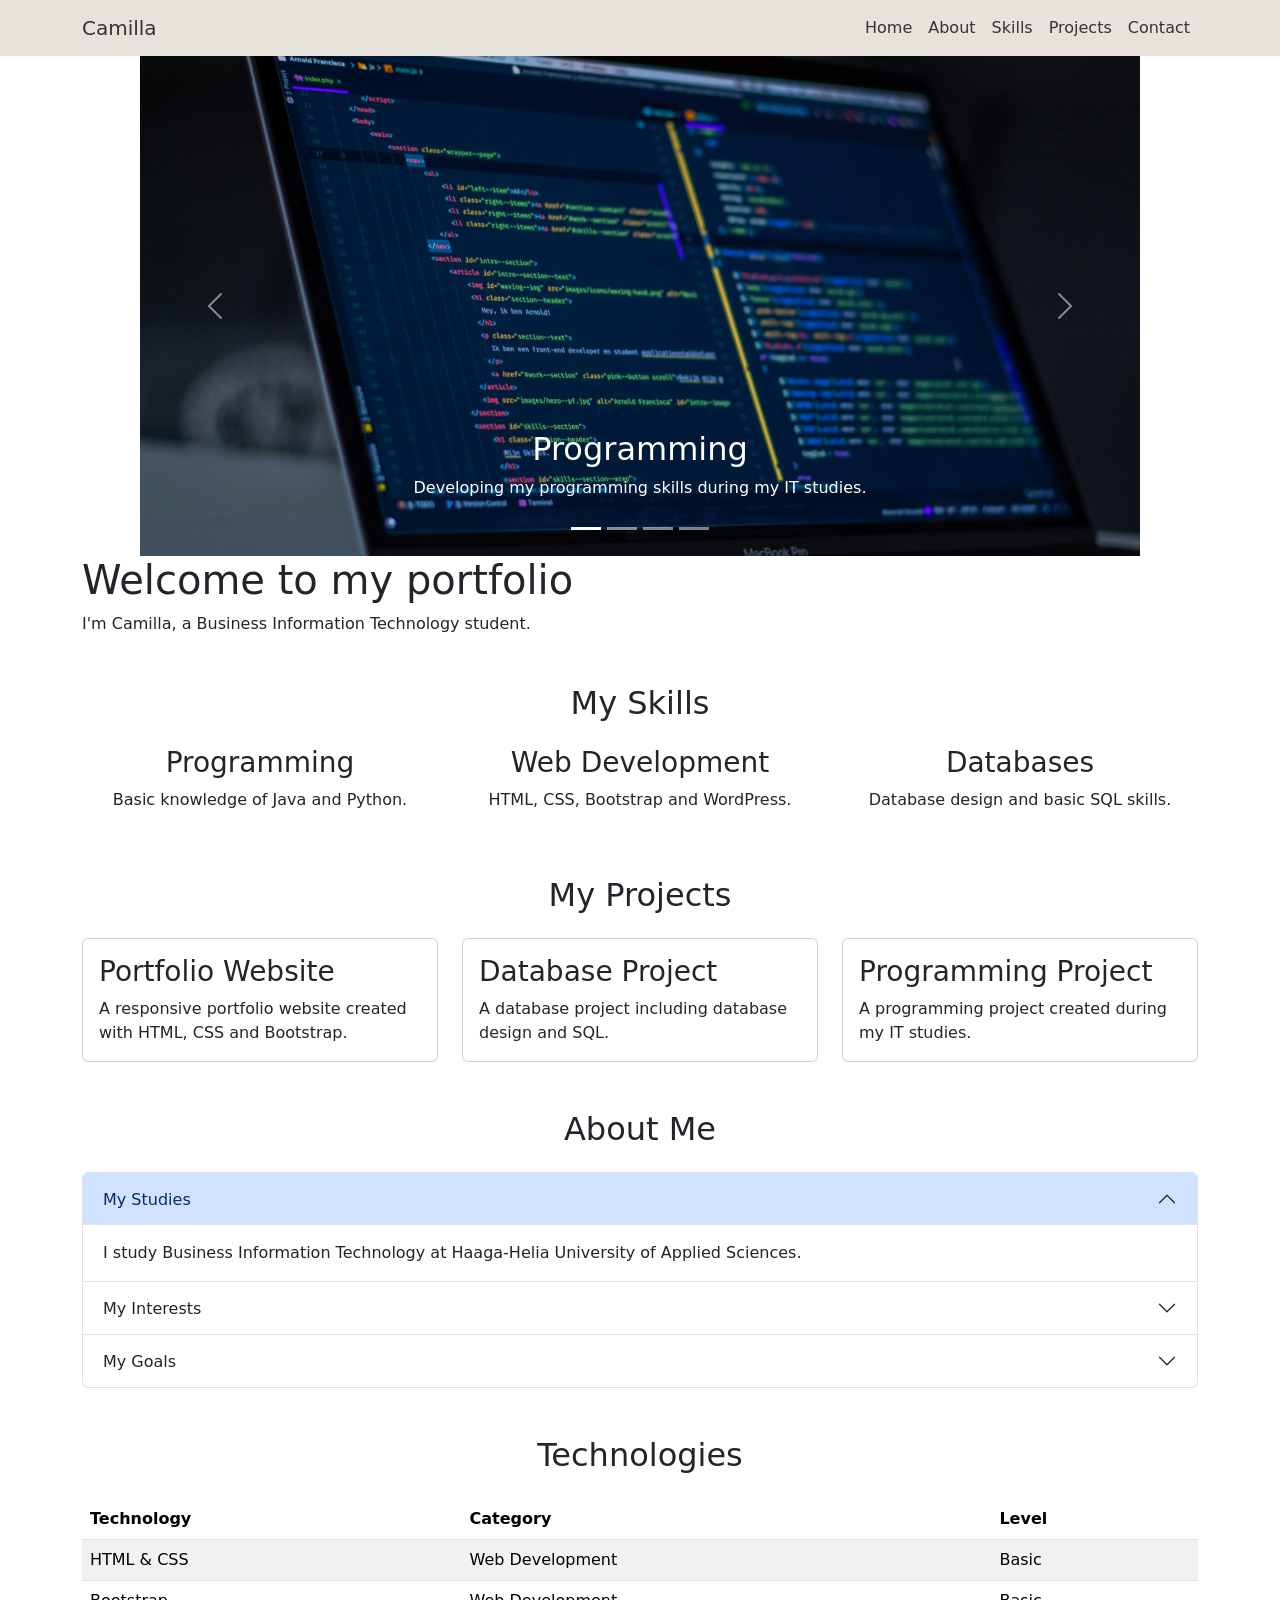
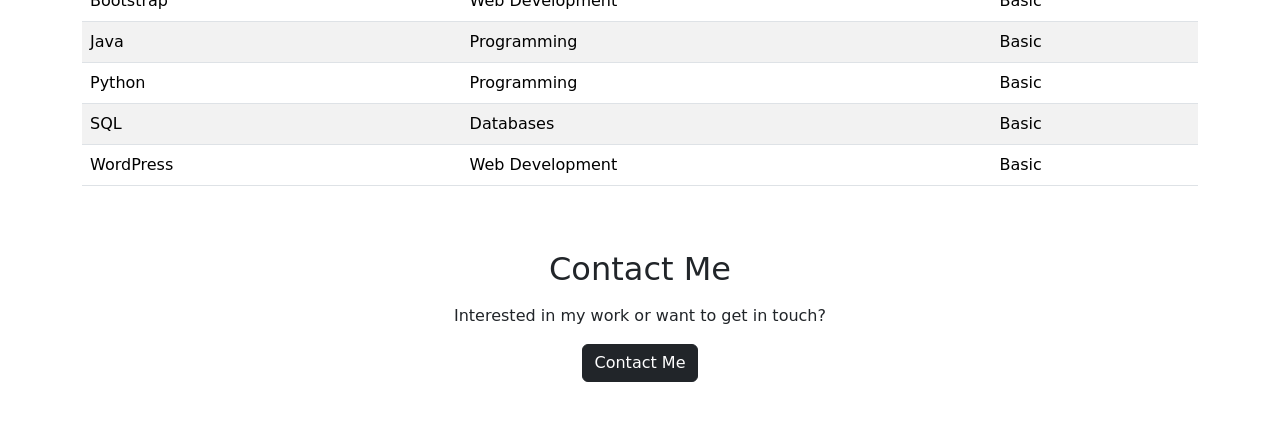
<file: index.html>
<!DOCTYPE html>
<html lang="en">

<head>
    <meta charset="UTF-8">
    <meta name="viewport" content="width=device-width, initial-scale=1.0">
    <title>Camilla | IT Portfolio</title>

    <link href="https://cdn.jsdelivr.net/npm/bootstrap@5.3.3/dist/css/bootstrap.min.css" rel="stylesheet">

    <link rel="stylesheet" href="style.css">

    <script src="https://cdn.jsdelivr.net/npm/bootstrap@5.3.3/dist/js/bootstrap.bundle.min.js"></script>

</head>

<body>

    <!-- Responsiivinen navigaatio -->
    <nav class="navbar navbar-expand-lg navbar-custom">
        <div class="container">

            <a class="navbar-brand" href="#">Camilla</a>

            <button class="navbar-toggler" type="button" data-bs-toggle="collapse" data-bs-target="#navbarMenu"
                aria-controls="navbarMenu" aria-expanded="false" aria-label="Toggle navigation">
                <span class="navbar-toggler-icon"></span>
            </button>

            <div class="collapse navbar-collapse" id="navbarMenu">
                <ul class="navbar-nav ms-auto">

                    <li class="nav-item">
                        <a class="nav-link" href="#home">Home</a>
                    </li>

                    <li class="nav-item">
                        <a class="nav-link" href="#about">About</a>
                    </li>

                    <li class="nav-item">
                        <a class="nav-link" href="#skills">Skills</a>
                    </li>

                    <li class="nav-item">
                        <a class="nav-link" href="#projects">Projects</a>
                    </li>

                    <li class="nav-item">
                        <a class="nav-link" href="#contact">Contact</a>
                    </li>

                </ul>
            </div>

        </div>
    </nav>

    <!-- Kuvakaruselli -->
    <div id="portfolioCarousel" class="carousel slide" data-bs-ride="carousel">

        <!-- Karusellin alareunan painikkeet -->
        <div class="carousel-indicators">
            <button type="button" data-bs-target="#portfolioCarousel" data-bs-slide-to="0" class="active"
                aria-current="true" aria-label="Slide 1"></button>

            <button type="button" data-bs-target="#portfolioCarousel" data-bs-slide-to="1"
                aria-label="Slide 2"></button>

            <button type="button" data-bs-target="#portfolioCarousel" data-bs-slide-to="2"
                aria-label="Slide 3"></button>

            <button type="button" data-bs-target="#portfolioCarousel" data-bs-slide-to="3"
                aria-label="Slide 4"></button>
        </div>

        <!-- Karusellin kuvat -->
        <div class="carousel-inner">

            <div class="carousel-item active">
                <img src="images/coding.jpg" class="d-block w-100" alt="Laptop and coding">

                <div class="carousel-caption">
                    <h2>Programming</h2>
                    <p>Developing my programming skills during my IT studies.</p>
                </div>
            </div>

            <div class="carousel-item">
                <img src="images/desing.jpg" class="d-block w-100" alt="Design workspace">

                <div class="carousel-caption">
                    <h2>Design</h2>
                    <p>I am interested in digital design and user-friendly solutions.</p>
                </div>
            </div>

            <div class="carousel-item">
                <img src="images/workspace.jpg" class="d-block w-100" alt="Modern workspace">

                <div class="carousel-caption">
                    <h2>My Studies</h2>
                    <p>I study Business Information Technology at Haaga-Helia.</p>
                </div>
            </div>

            <div class="carousel-item">
                <img src="images/technology.jpg" class="d-block w-100" alt="Technology and computer">

                <div class="carousel-caption">
                    <h2>Technology</h2>
                    <p>I enjoy learning new technologies and developing my skills.</p>
                </div>
            </div>

        </div>

        <!-- Edellinen kuva -->
        <button class="carousel-control-prev" type="button" data-bs-target="#portfolioCarousel" data-bs-slide="prev">

            <span class="carousel-control-prev-icon" aria-hidden="true"></span>

            <span class="visually-hidden">Previous</span>
        </button>

        <!-- Seuraava kuva -->
        <button class="carousel-control-next" type="button" data-bs-target="#portfolioCarousel" data-bs-slide="next">

            <span class="carousel-control-next-icon" aria-hidden="true"></span>

            <span class="visually-hidden">Next</span>
        </button>

    </div>

    <main>
        <div class="container">
            <h1>Welcome to my portfolio</h1>
            <p>I'm Camilla, a Business Information Technology student.</p>
        </div>

        <!-- Skills-ruudukko -->
        <section id="skills" class="container my-5">

            <h2 class="text-center mb-4">My Skills</h2>

            <div class="row text-center">

                <div class="col-md-4">
                    <h3>Programming</h3>
                    <p>Basic knowledge of Java and Python.</p>
                </div>

                <div class="col-md-4">
                    <h3>Web Development</h3>
                    <p>HTML, CSS, Bootstrap and WordPress.</p>
                </div>

                <div class="col-md-4">
                    <h3>Databases</h3>
                    <p>Database design and basic SQL skills.</p>
                </div>

            </div>

        </section>

        <!-- Projektikortit -->
        <section id="projects" class="container my-5">

            <h2 class="text-center mb-4">My Projects</h2>

            <div class="row g-4">

                <div class="col-md-4">
                    <div class="card h-100">
                        <div class="card-body">
                            <h3 class="card-title">Portfolio Website</h3>
                            <p class="card-text">
                                A responsive portfolio website created with HTML, CSS and Bootstrap.
                            </p>
                        </div>
                    </div>
                </div>

                <div class="col-md-4">
                    <div class="card h-100">
                        <div class="card-body">
                            <h3 class="card-title">Database Project</h3>
                            <p class="card-text">
                                A database project including database design and SQL.
                            </p>
                        </div>
                    </div>
                </div>

                <div class="col-md-4">
                    <div class="card h-100">
                        <div class="card-body">
                            <h3 class="card-title">Programming Project</h3>
                            <p class="card-text">
                                A programming project created during my IT studies.
                            </p>
                        </div>
                    </div>
                </div>

            </div>

        </section>

        <!-- Haitari -->
        <section id="about" class="container my-5">

            <h2 class="text-center mb-4">About Me</h2>

            <div class="accordion" id="aboutAccordion">

                <div class="accordion-item">
                    <h3 class="accordion-header">
                        <button class="accordion-button" type="button" data-bs-toggle="collapse"
                            data-bs-target="#aboutOne">
                            My Studies
                        </button>
                    </h3>

                    <div id="aboutOne" class="accordion-collapse collapse show" data-bs-parent="#aboutAccordion">

                        <div class="accordion-body">
                            I study Business Information Technology at Haaga-Helia University of Applied Sciences.
                        </div>

                    </div>
                </div>

                <div class="accordion-item">
                    <h3 class="accordion-header">
                        <button class="accordion-button collapsed" type="button" data-bs-toggle="collapse"
                            data-bs-target="#aboutTwo">
                            My Interests
                        </button>
                    </h3>

                    <div id="aboutTwo" class="accordion-collapse collapse" data-bs-parent="#aboutAccordion">

                        <div class="accordion-body">
                            I am interested in programming, web development, databases and digital design.
                        </div>

                    </div>
                </div>

                <div class="accordion-item">
                    <h3 class="accordion-header">
                        <button class="accordion-button collapsed" type="button" data-bs-toggle="collapse"
                            data-bs-target="#aboutThree">
                            My Goals
                        </button>
                    </h3>

                    <div id="aboutThree" class="accordion-collapse collapse" data-bs-parent="#aboutAccordion">

                        <div class="accordion-body">
                            My goal is to develop my IT skills and gain more experience through different projects.
                        </div>

                    </div>
                </div>

            </div>

        </section>

        </section>

        <!-- Taulukko -->
        <section class="container my-5">

            <h2 class="text-center mb-4">Technologies</h2>

            <div class="table-responsive">
                <table class="table table-striped table-hover">

                    <thead>
                        <tr>
                            <th scope="col">Technology</th>
                            <th scope="col">Category</th>
                            <th scope="col">Level</th>
                        </tr>
                    </thead>

                    <tbody>
                        <tr>
                            <td>HTML & CSS</td>
                            <td>Web Development</td>
                            <td>Basic</td>
                        </tr>

                        <tr>
                            <td>Bootstrap</td>
                            <td>Web Development</td>
                            <td>Basic</td>
                        </tr>

                        <tr>
                            <td>Java</td>
                            <td>Programming</td>
                            <td>Basic</td>
                        </tr>

                        <tr>
                            <td>Python</td>
                            <td>Programming</td>
                            <td>Basic</td>
                        </tr>

                        <tr>
                            <td>SQL</td>
                            <td>Databases</td>
                            <td>Basic</td>
                        </tr>

                        <tr>
                            <td>WordPress</td>
                            <td>Web Development</td>
                            <td>Basic</td>
                        </tr>
                    </tbody>

                </table>
            </div>

        </section>

        <!-- Contact -->
        <section id="contact" class="container my-5 text-center">

            <h2 class="mb-3">Contact Me</h2>

            <p>
                Interested in my work or want to get in touch?
            </p>

            <button type="button" class="btn btn-dark" data-bs-toggle="modal" data-bs-target="#contactModal">
                Contact Me
            </button>

        </section>

        <!-- Bootstrap Modal - lisäominaisuus -->
        <div class="modal fade" id="contactModal" tabindex="-1" aria-labelledby="contactModalLabel" aria-hidden="true">

            <div class="modal-dialog">
                <div class="modal-content">

                    <div class="modal-header">
                        <h2 class="modal-title fs-5" id="contactModalLabel">
                            Contact Me
                        </h2>

                        <button type="button" class="btn-close" data-bs-dismiss="modal" aria-label="Close">
                        </button>
                    </div>

                    <div class="modal-body">
                        <p>
                            Thank you for visiting my portfolio!
                            You can contact me to learn more about my projects and skills.
                        </p>
                    </div>

                    <div class="modal-footer">
                        <button type="button" class="btn btn-secondary" data-bs-dismiss="modal">
                            Close
                        </button>
                    </div>

                </div>
            </div>
        </div>

    </main>

</body>

</html>
</file>
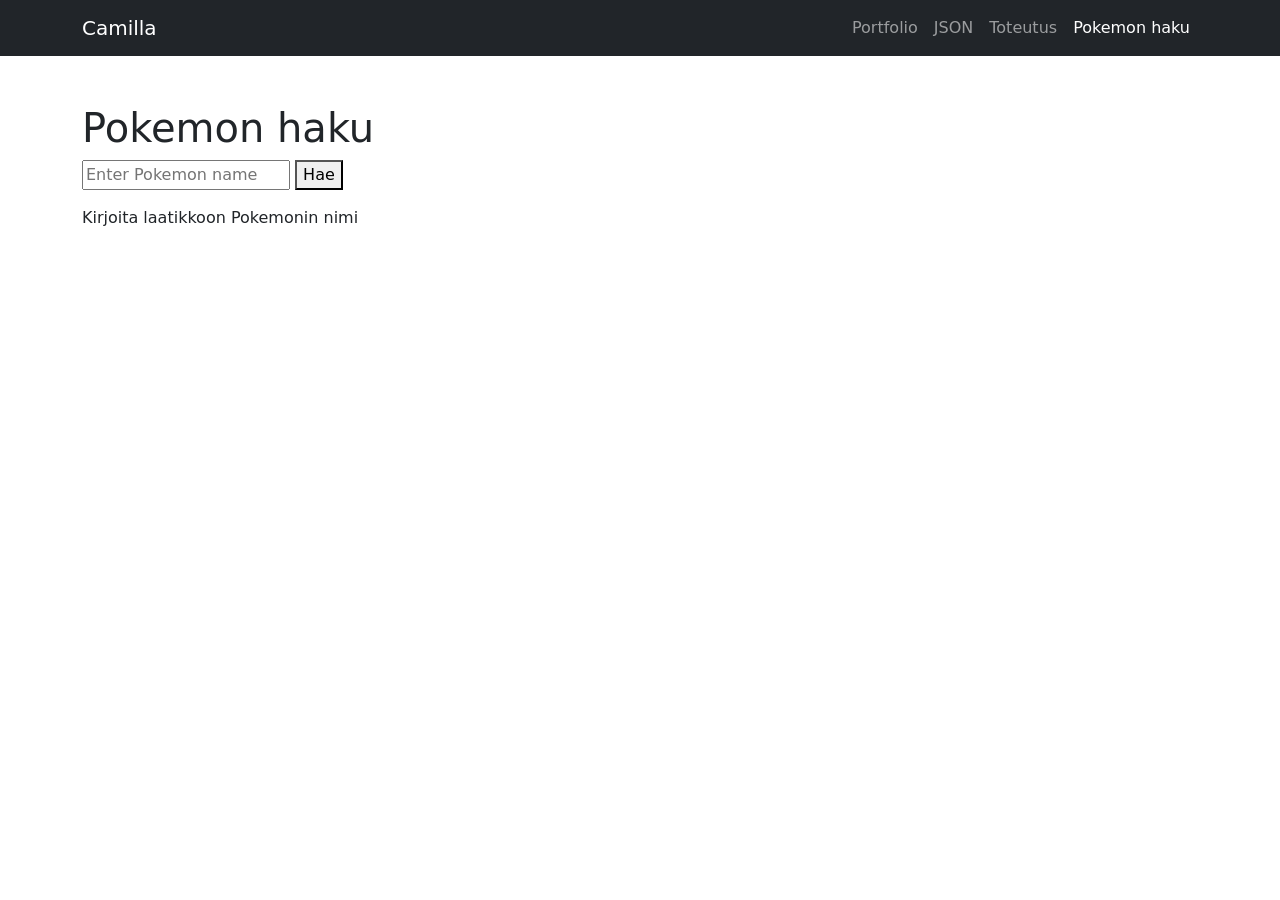
<file: JSON/poke.html>
<!DOCTYPE html>
<html lang="fi">

<head>
  <meta charset="UTF-8">
  <meta name="viewport" content="width=device-width, initial-scale=1.0">

  <title>Pokemon haku</title>

  <!-- Bootstrap -->
  <link href="https://cdn.jsdelivr.net/npm/bootstrap@5.3.8/dist/css/bootstrap.min.css"
        rel="stylesheet">

  <!-- Oma CSS -->
  <link rel="stylesheet" href="../style.css">
</head>

<body>

  <!-- Navigaatio -->
  <nav class="navbar navbar-expand-lg navbar-dark bg-dark">
    <div class="container">
      <a class="navbar-brand" href="../index.html">Camilla</a>

      <div class="navbar-nav">
        <a class="nav-link" href="../index.html">Portfolio</a>
        <a class="nav-link" href="index.html">JSON</a>
        <a class="nav-link" href="toteutus.html">Toteutus</a>
        <a class="nav-link active" href="poke.html">Pokemon haku</a>
      </div>
    </div>
  </nav>


  <main class="container my-5">

    <h1>Pokemon haku</h1>

    <p>
      <input type="text"
             id="pokemonName"
             placeholder="Enter Pokemon name">

      <button onclick="poke()">Hae</button>

      <div id="nimi">Kirjoita laatikkoon Pokemonin nimi</div>

      <p id="kuva2"></p>
    
    <div id="kaanna"></div>
<div id="ominaisuudet"></div>
    
    </p>

  </main>


  <script>
    let pokemonData;

    // Funktio suoritetaan, kun Hae-painiketta painetaan
    function poke() {

      // Tallennetaan annettu Pokemonin nimi
      // ja muutetaan se pieniksi kirjaimiksi
      const pokeName =
        document.getElementById("pokemonName").value.toLowerCase();

      // Tallennetaan nimi myös näytettäväksi sivulle
      let name =
        document.getElementById("pokemonName").value;


      // Haetaan Pokemonin tiedot PokeAPIsta
      fetch(`https://pokeapi.co/api/v2/pokemon/${pokeName}`)

        // Muunnetaan vastaus JSON-muotoon
        .then(function (response) {
          return response.json();
        })

        // Käsitellään JSON-vastaus
        .then(function (responseJson) {
          pokekuva(responseJson, name);
        })

        // Jos haussa tulee virhe
       .catch(function (error) {
  document.getElementById("nimi").innerHTML =
    "Tietoa ei pystytä hakemaan";

  document.getElementById("kuva2").innerHTML = "";
  document.getElementById("kaanna").innerHTML = "";
  document.getElementById("ominaisuudet").innerHTML = "";
  document.getElementById("pokemonName").value = "";
});
    }


    // Näytetään Pokemonin nimi ja kuva
  function pokekuva(obj, name) {

  // Haetaan Pokemonin etukuva
  let pokeurl = obj.sprites.front_default;

  // Kirjoitetaan kuva sivulle
  document.getElementById("kuva2").innerHTML =
    "<img src='" + pokeurl + "' alt='Pokemon'>";

  // Kirjoitetaan Pokemonin nimi sivulle
  document.getElementById("nimi").innerHTML =
    "<b>" + name + "</b>";

  // Lisätään Käännä-painike vasta onnistuneen haun jälkeen
  document.getElementById("kaanna").innerHTML =
    "<button onclick='kaanna()'>Käännä</button>";

  // Tallennetaan Pokemonin tiedot myöhempää käyttöä varten
  pokemonData = obj;

  // Tyhjennetään mahdolliset vanhat ominaisuudet
  document.getElementById("ominaisuudet").innerHTML = "";

  // Tyhjennetään hakukenttä
  document.getElementById("pokemonName").value = "";
}
function kaanna() {

  // Haetaan Pokemonin selkäpuolen kuva
  let takakuva = pokemonData.sprites.back_default;

  // Vaihdetaan etukuva selkäpuolen kuvaksi
  document.getElementById("kuva2").innerHTML =
    "<img src='" + takakuva + "' alt='Pokemon selin'>";

  // Näytetään kolme muuta ominaisuutta
  document.getElementById("ominaisuudet").innerHTML =
    "<h3>Pokemonin tiedot</h3>" +
    "Pituus: " + pokemonData.height + "<br>" +
    "Paino: " + pokemonData.weight + "<br>" +
    "Kokemuspisteet: " + pokemonData.base_experience;
}
  </script>


  <!-- Bootstrap JavaScript -->
  <script src="https://cdn.jsdelivr.net/npm/bootstrap@5.3.8/dist/js/bootstrap.bundle.min.js"></script>

</body>
</html>
</file>
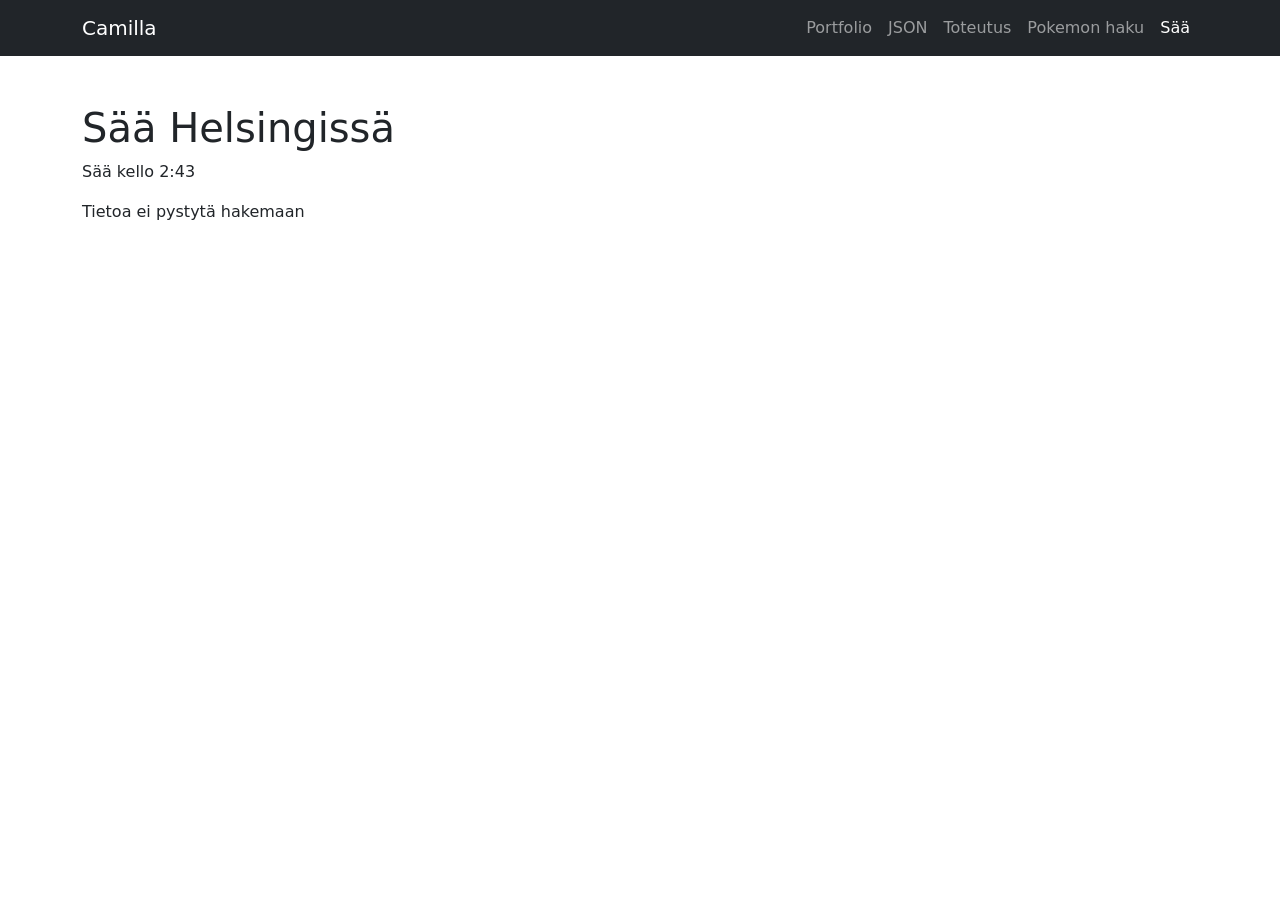
<file: JSON/saa.html>
<!DOCTYPE html>
<html lang="fi">

<head>
  <meta charset="UTF-8">
  <meta name="viewport" content="width=device-width, initial-scale=1.0">

  <title>Sää Helsingissä</title>

  <!-- Bootstrap -->
  <link href="https://cdn.jsdelivr.net/npm/bootstrap@5.3.8/dist/css/bootstrap.min.css"
        rel="stylesheet">

  <!-- Oma CSS -->
  <link rel="stylesheet" href="../style.css">
</head>

<body>

  <!-- Navigaatio -->
  <nav class="navbar navbar-expand-lg navbar-dark bg-dark">
    <div class="container">
      <a class="navbar-brand" href="../index.html">Camilla</a>

      <div class="navbar-nav">
        <a class="nav-link" href="../index.html">Portfolio</a>
        <a class="nav-link" href="index.html">JSON</a>
        <a class="nav-link" href="toteutus.html">Toteutus</a>
        <a class="nav-link" href="poke.html">Pokemon haku</a>
        <a class="nav-link active" href="saa.html">Sää</a>
      </div>
    </div>
  </nav>


  <main class="container my-5">

    <h1>Sää Helsingissä</h1>

    <p id="aika"></p>

    <div id="vastaus">
      <p>Säätietoja haetaan...</p>
    </div>

  </main>


  <script>

    // Näytetään kellonaika, jolloin sivu ladattiin
    let nyt = new Date();

    document.getElementById("aika").innerHTML =
      "Sää kello " +
      nyt.getHours() + ":" +
      String(nyt.getMinutes()).padStart(2, "0");


    // Haetaan Helsingin sää OpenWeather-palvelusta
    fetch("https://api.openweathermap.org/data/2.5/weather?id=658225&appid=665ecd56dfc08dbb50feb8b8f5034e28&lang=fi&units=metric")

      // Muutetaan vastaus JSON-muotoon
      .then(function(response) {
        return response.json();
      })

      // Käsitellään JSON-vastaus
      .then(function(responseJson) {
        saa(responseJson);
      })

      // Jos haussa tulee virhe
      .catch(function(error) {
        document.getElementById("vastaus").innerHTML =
          "<p>Tietoa ei pystytä hakemaan</p>";
      });


    // Funktio säätietojen näyttämiseen
    function saa(obj) {

      let teksti = "";

      teksti += "<h3>Sää:</h3>";
      teksti += "<p>" + obj.weather[0].description + "</p>";

      teksti += "<h3>Lämpötila:</h3>";
      teksti += "<p>" + obj.main.temp + " °C</p>";

      teksti += "<h3>Tuuli:</h3>";
      teksti += "<p>" + obj.wind.speed + " m/s</p>";

      // OpenWeather-sääkuvake
      let kuvake = obj.weather[0].icon;

      teksti +=
        "<img src='https://openweathermap.org/img/wn/" +
        kuvake +
        "@2x.png' alt='Sääkuvake'>";

      document.getElementById("vastaus").innerHTML = teksti;
    }

  </script>


  <!-- Bootstrap JavaScript -->
  <script src="https://cdn.jsdelivr.net/npm/bootstrap@5.3.8/dist/js/bootstrap.bundle.min.js"></script>

</body>
</html>
</file>
<file: style.css>
/* Navigaation oma taustaväri */
.navbar-custom {
    background-color: #e8e2dd;
}

/* Sivuston nimi */
.navbar-custom .navbar-brand {
    color: #333333;
}

/* Navigaation linkit */
.navbar-custom .navbar-nav .nav-link {
    color: #333333;
}

/* Linkin väri, kun hiiri on sen päällä */
.navbar-custom .navbar-nav .nav-link:hover {
    color: #7a6658;
}

/* Kuvakaruselli */
#portfolioCarousel {
    width: 100%;
    max-width: 1000px;
    margin: auto;
}

.carousel-inner img {
    width: 100%;
    height: 500px;
    object-fit: cover;
}

/* Piilotetaan kuvatekstit pienellä näytöllä */
@media (max-width: 600px) {
    .carousel-caption {
        display: none;
    }

    .carousel-inner img {
        height: 250px;
    }
}
</file>
